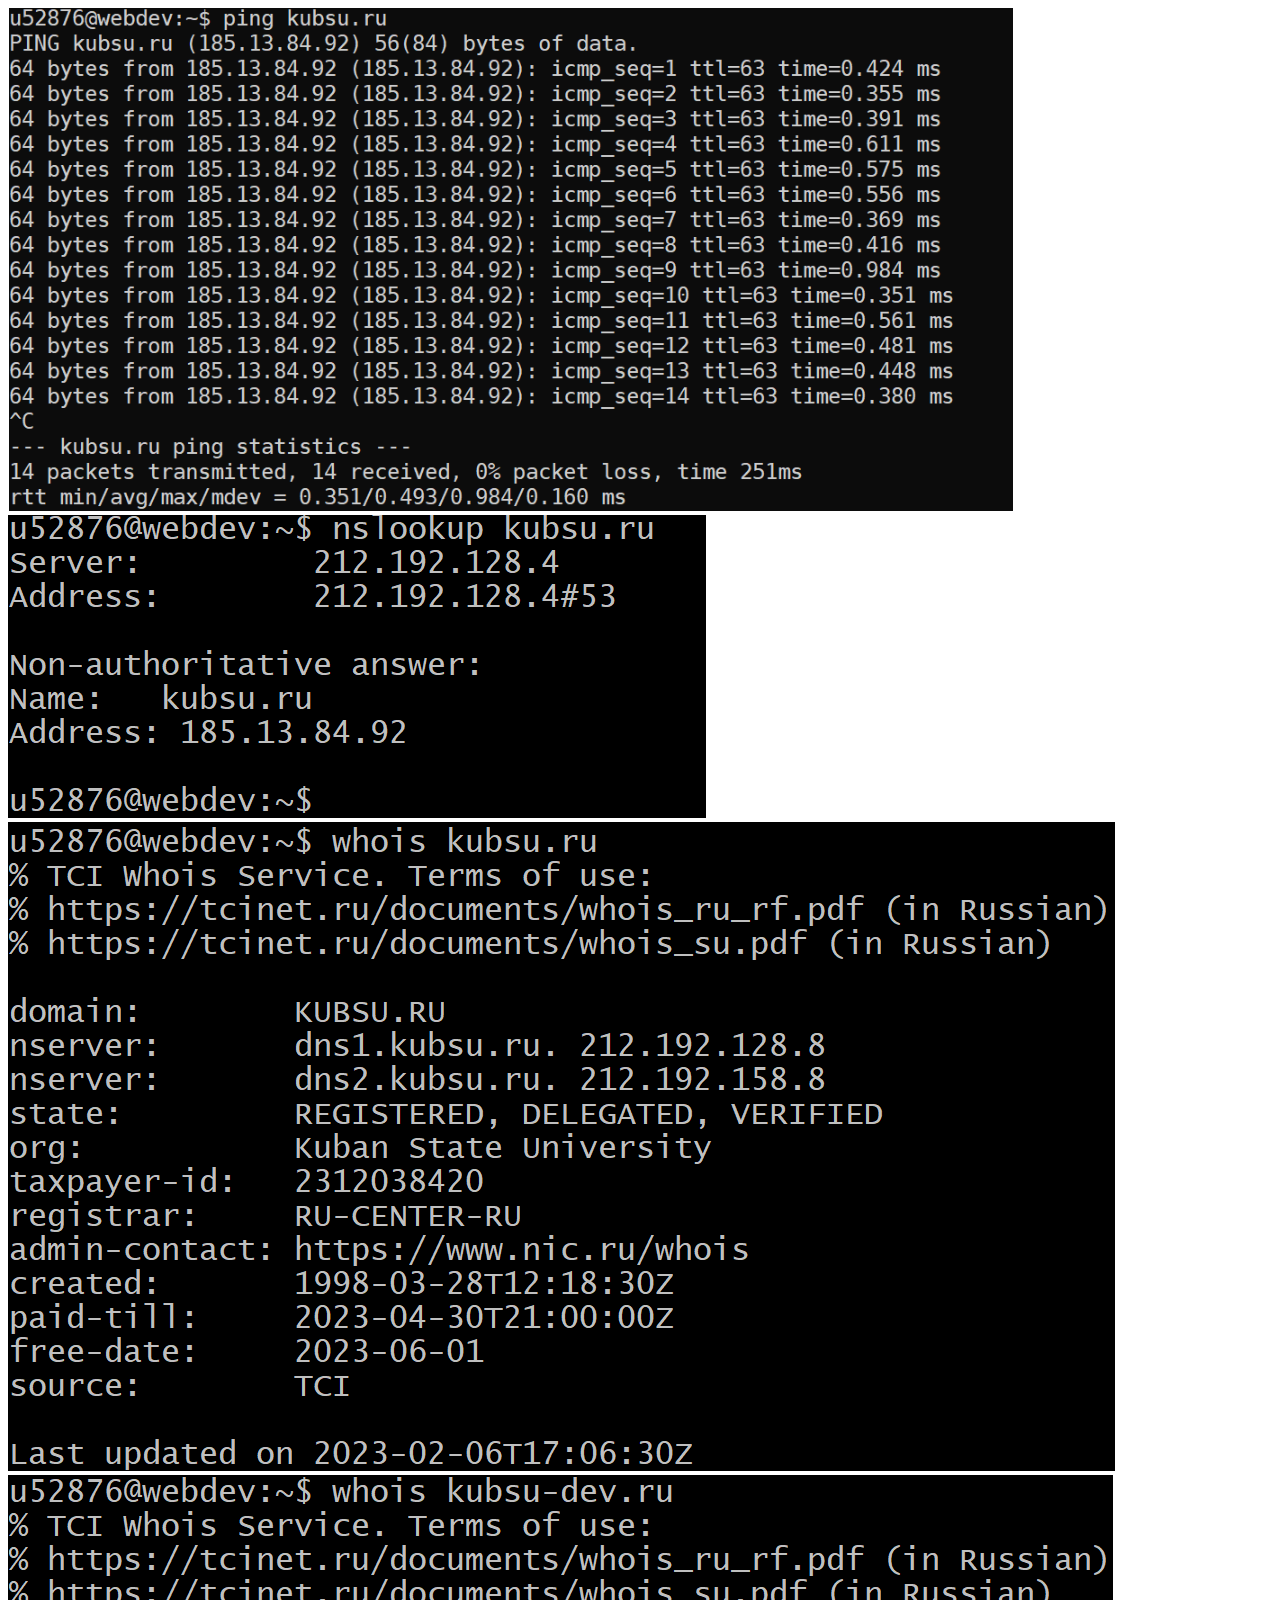
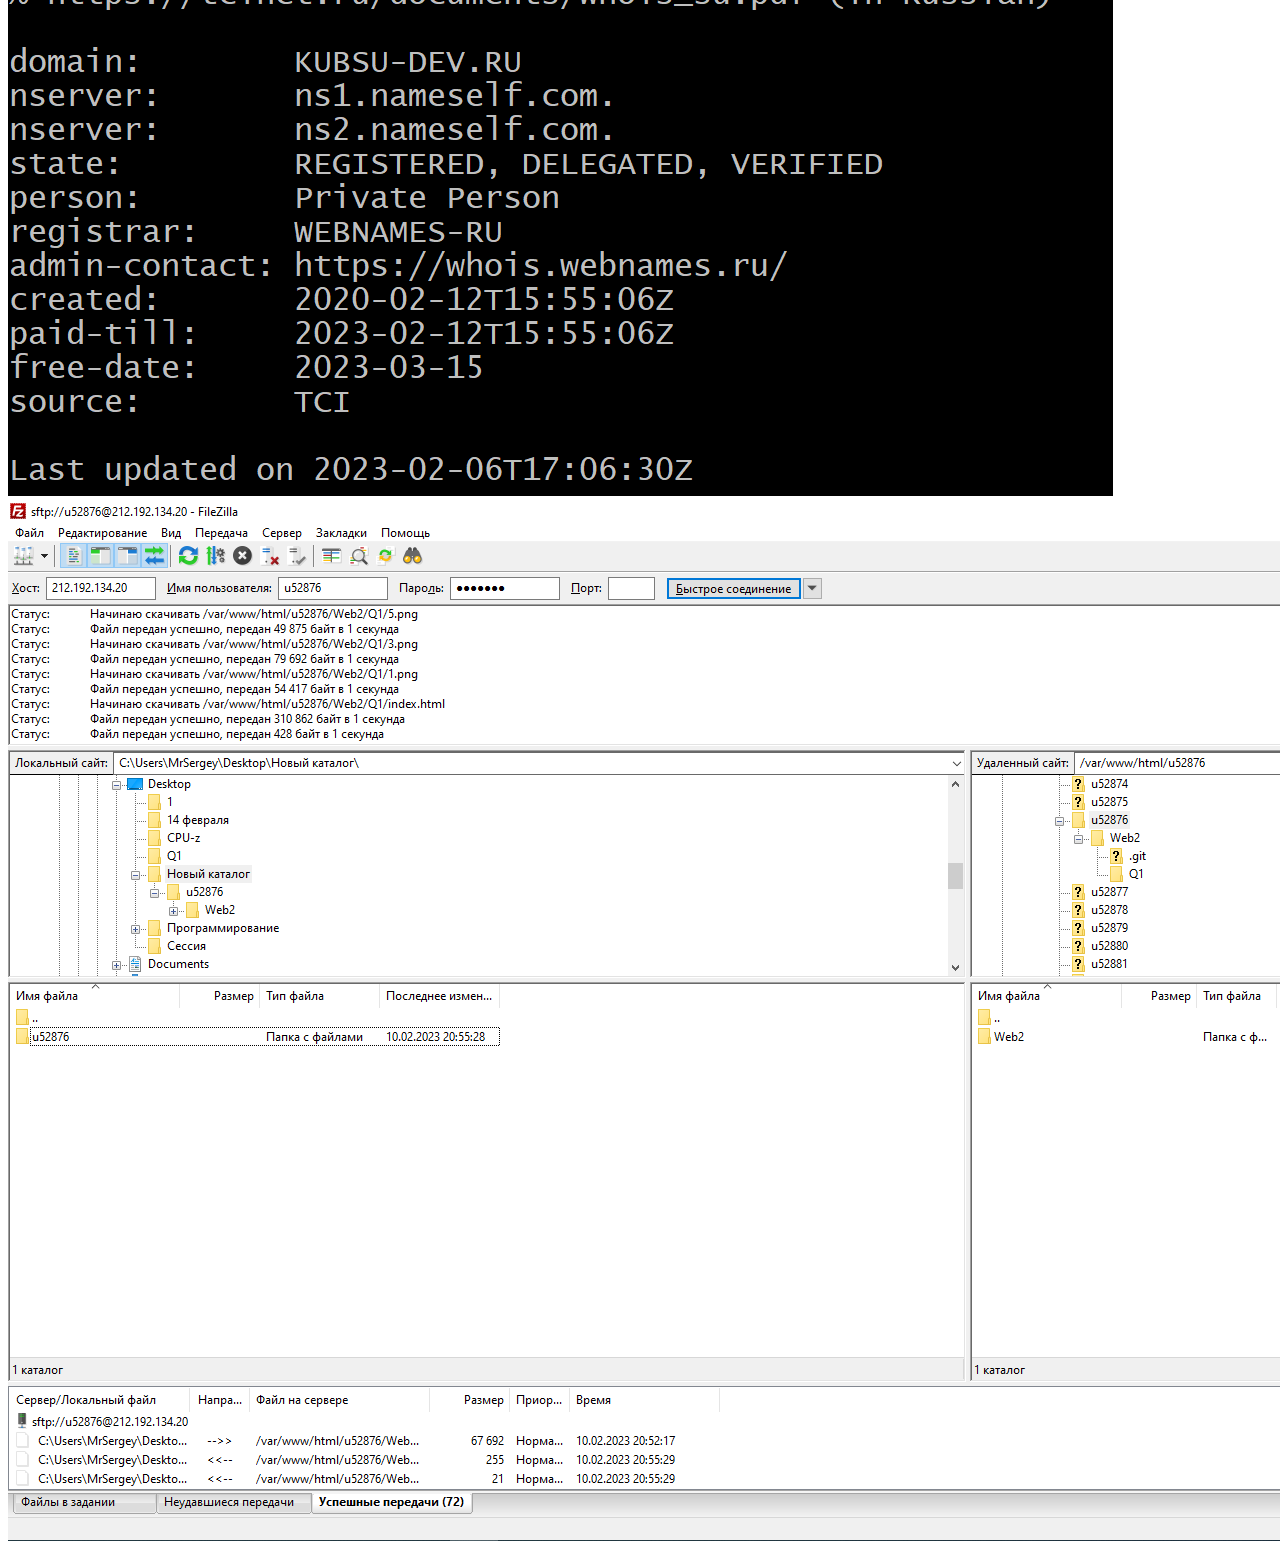
<file: Q1/index.html>
<!DOCTYPE html>
<html lang="en">
<head>
    <meta charset="UTF-8">
    <meta http-equiv="X-UA-Compatible" content="IE=edge">
    <meta name="viewport" content="width=device-width, initial-scale=1.0">
    <title>Задание 1</title>
</head>
<body>
    <img src="1.png" alt="">
    <img src="2.png" alt="">
    <img src="3.png" alt="">
    <img src="4.png" alt="">
    <img src="5.png" alt="">
</body>
</html>
</file>
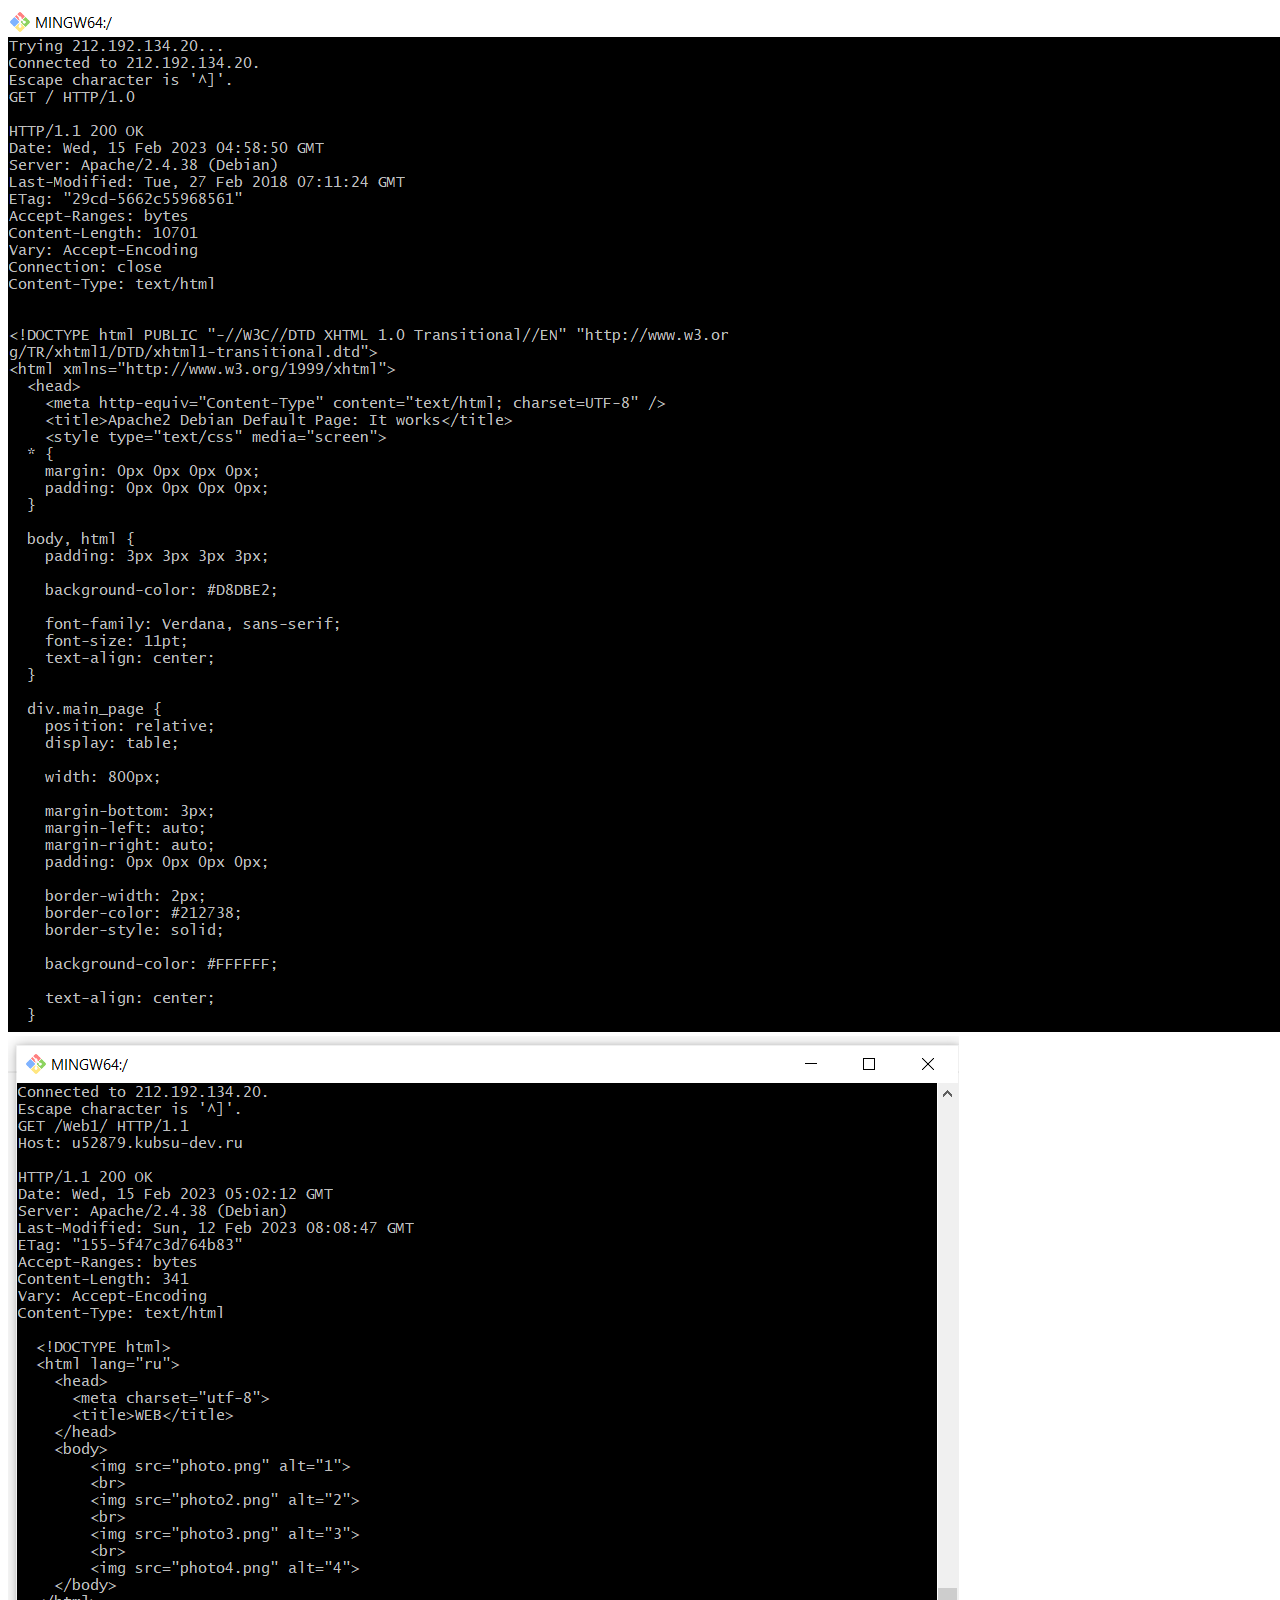
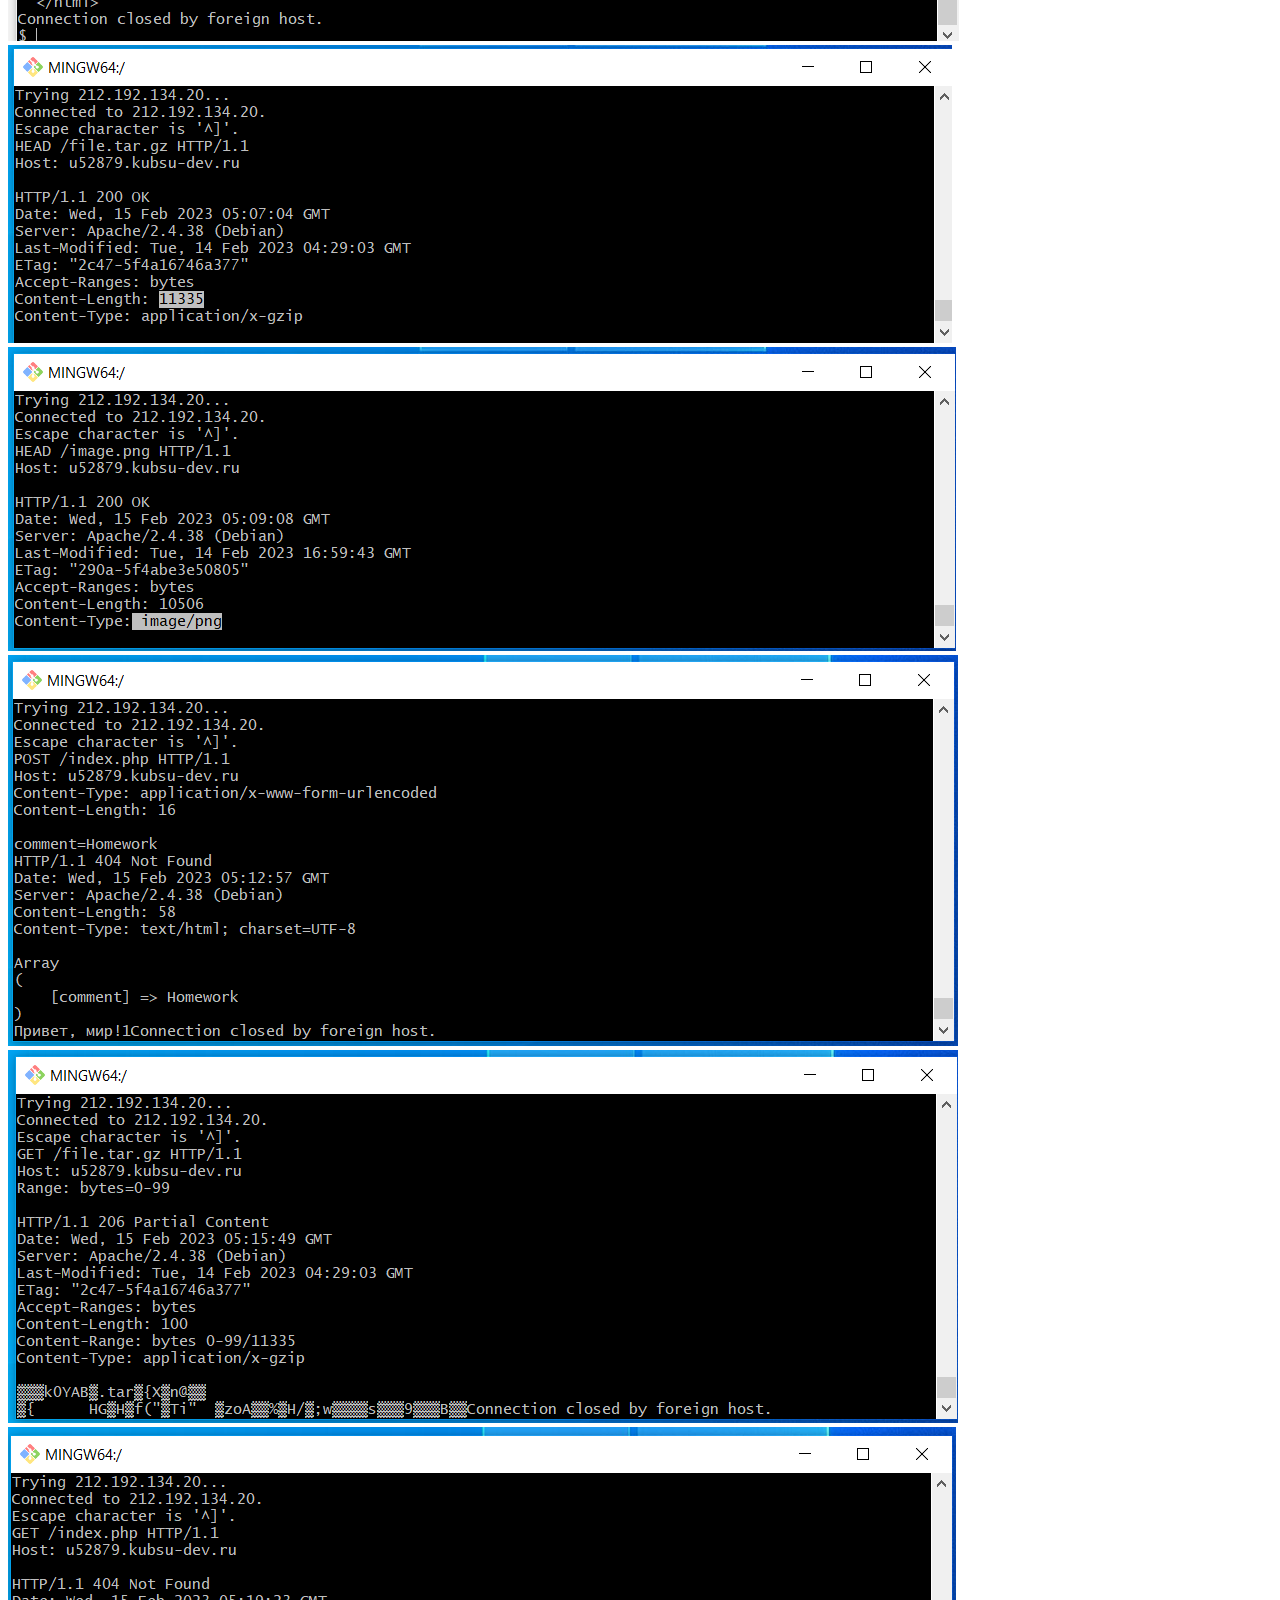
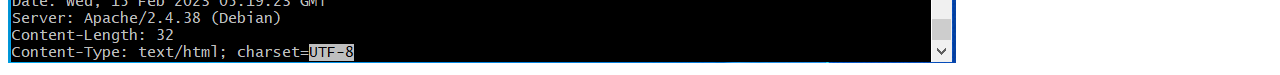
<file: Q2/index.html>
<!DOCTYPE html>
<html lang="en">
<head>
    <meta charset="UTF-8">
    <meta http-equiv="X-UA-Compatible" content="IE=edge">
    <meta name="viewport" content="width=device-width, initial-scale=1.0">
    <title>Задание 2</title>
</head>
<body>
    <img src="Photo 1.png" alt="">
    <img src="Photo 2.png" alt="">
    <img src="Photo 3.png" alt="">
    <img src="Photo 4.png" alt="">
    <img src="Photo 5.png" alt="">
    <img src="Photo 6.png" alt="">
    <img src="Photo 7.png" alt="">
</body>
</html>
</file>
